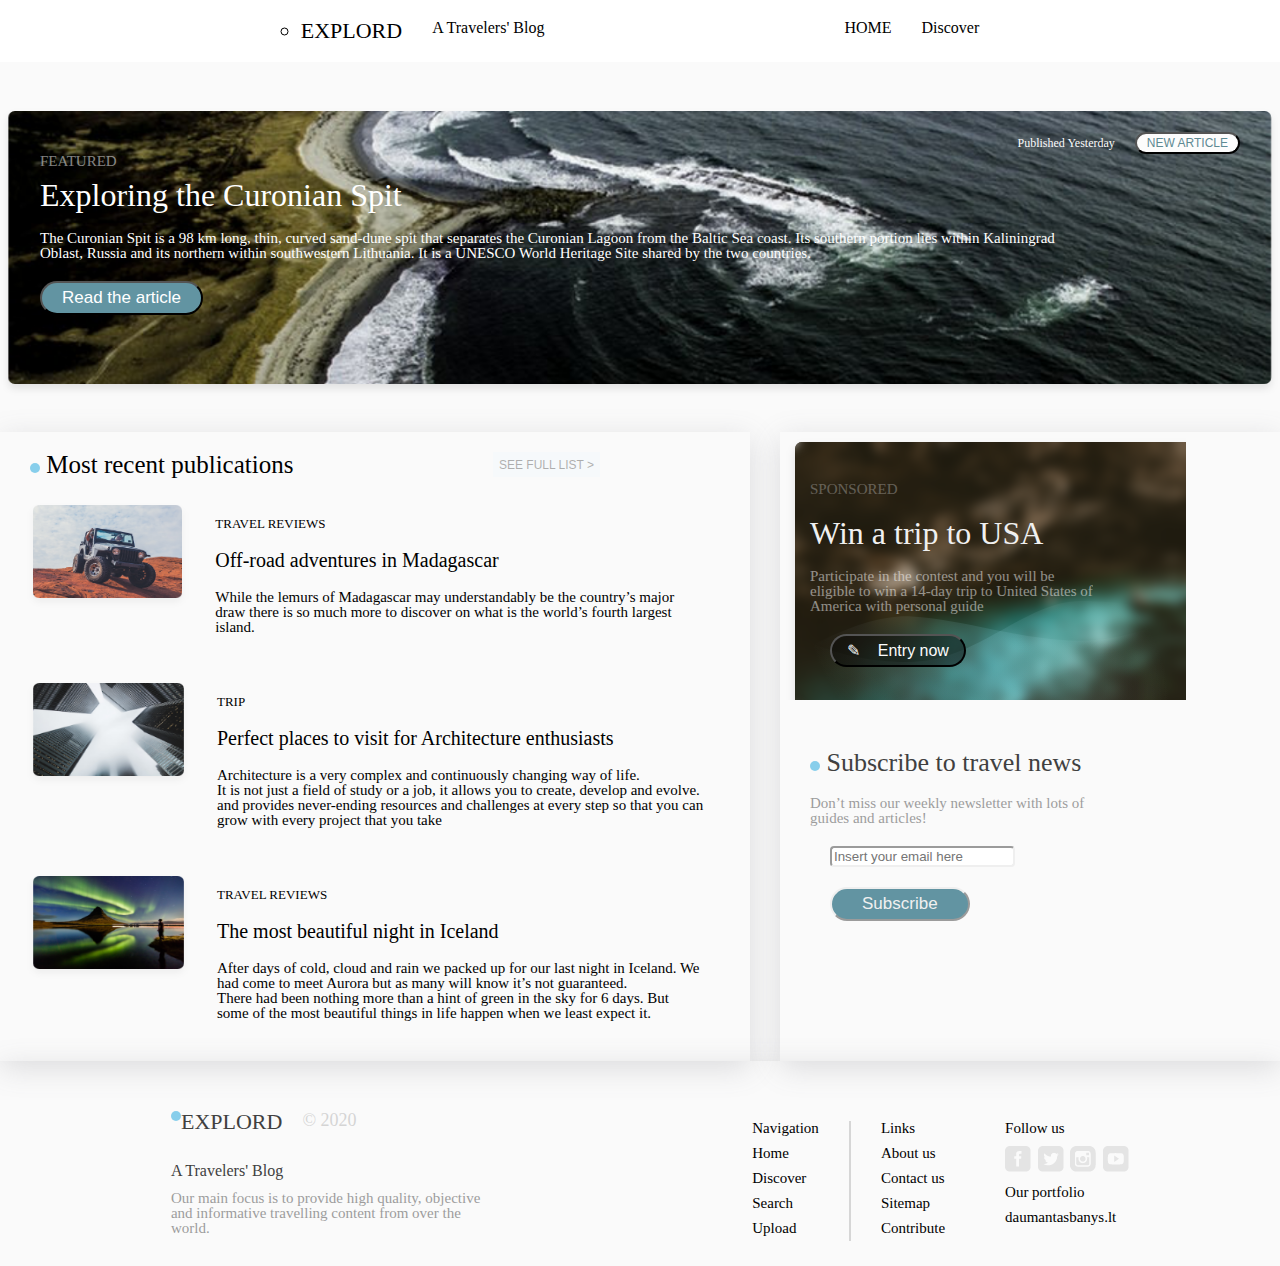
<file: index.html>
<!DOCTYPE html>
<html lang="en">
<head>
    <meta charset="UTF-8">
    <meta http-equiv="X-UA-Compatible" content="IE=edge">
    <meta name="viewport" content="width=device-width, initial-scale=1.0">
    <link rel="stylesheet" href="./css/reset.css">
    <link rel="stylesheet" href="./css/style.css">
    <title>Document</title>
</head>
<body>
     <div class="container">
         <header>
            <nav class="header1">
                <ul>
                    <li class="bullet">EXPLORD</li>
                    <li class="second">A Travelers' Blog</li>
                    <li class="third">HOME</li>
                    <a href="./third.html"> <li class="fourth">Discover</li></a>
                </ul>
            </nav>
         </header>
         <section class="first-section">
                <div class="inline1">
                        <p class="published">Published Yesterday</p>
                        <button class="split"> NEW ARTICLE</button>  
                </div>
                <div class="front-section">
                        <p class="featured">FEATURED</p>
                        <h2 class="explore-spit">Exploring the Curonian Spit</h2>
                        <p class="info">The Curonian Spit is a 98 km long, thin, curved sand-dune spit that separates the Curonian Lagoon from the Baltic Sea coast. Its southern portion lies within Kaliningrad <br>Oblast, Russia and its northern within southwestern Lithuania. It is a UNESCO World Heritage Site shared by the two countries.</p>
                        <a href="./second.html"> <button class="read"> Read the article</button></a>
                </div>
        </section>
        <section class="section3">
            <div class="first-block"> 
                <div class="navbar1">
                    <h2 class="recent-publications"> <div class="dot"></div> Most recent publications</h2>
                    <button class="full-list">SEE FULL LIST ></button>
                </div>
                <div class="auto1">
                    <img class="car1" src="./automobile.png" alt="">
                    <div class="reviewss"> 
                        <p class="reviewss1">TRAVEL REVIEWS</p>
                    <h2 class="title">Off-road adventures in Madagascar</h2>
                    <p class="paragraph2">While the lemurs of Madagascar may understandably be the country’s major <br>draw there is so much more to discover on what is the world’s fourth largest island.</p> </div>
                </div>
                <div class="skyscrapper1">
                    <img class="skyscrapper11" src="./skyscraper.png" alt="">
                    <div class="skyscrappers"> 
                        <p class="reviewss1">TRIP</p>
                        <h2 class="title">Perfect places to visit for Architecture enthusiasts</h2>
                        <p class="paragraph2">Architecture is a very complex and continuously changing way of life.<br> It is not just a field of study or a job, it allows you to create, develop and evolve.<br>
                            and provides never-ending resources and challenges at every step so that you can<br> grow with every project that you take</p> </div>
                </div>
                <div class="more-style">
                    <button class="more-style1"> SEE MORE</button>
                </div>
                <div class="sky1">
                    <img class="skyy" src="./sky.png" alt="">
                    <div class="sky3">
                        <p class="reviewss1">TRAVEL REVIEWS</p>
                        <h2 class="title">The most beautiful night in Iceland</h2>
                        <p class="paragraph2">After days of cold, cloud and rain we packed up for our last night in Iceland. We <br>had come to meet Aurora but as many will know it’s not guaranteed. <br>
                            There had been nothing more than a hint of green in the sky for 6 days. But<br> some of the most beautiful things in life happen when we least expect it. </p>
                    </div>
                </div>
            </div>
            <div class="second-block">
                <div class="trip-to-usa" >
                    <div class="sponsored1">
                        <p class="spons1">SPONSORED</p>
                    <h2 class="win1"> Win a trip to USA</h2>
                    <p class="participate">Participate in the contest and you will be <br>eligible to win a 14-day trip to United States of <br>America with personal guide</p>
                    <input class="button-entry" type="button" value="&#9998    Entry now"> </div>
                </div>
                <div class="subscribe1">
                    <h2 class="subs4trvl"><div class="dot"></div> Subscribe to travel news</h2>
                    <p class="dont-miss"> Don’t miss our weekly newsletter with lots of <br>guides and articles!</p>
                    <input type="email" id="email" name="email" placeholder="Insert your email here">
                        <input type="submit" value="Subscribe" class="subsc-button">
                </div>
            </div>
        </section>
        <footer>
            <div class="foot1">
                <ul class="foot-list1">
                    <li class="bullet2"> <div class="dot">  </div>  EXPLORD <p class="c">&copy 2020</p></li>
                    <li class="travelers-blog">A Travelers' Blog</li>
                    <li class="main-focus">Our main focus is to provide high quality, objective <br>and informative travelling content from over the <br>world.</li>
                </ul>
            </div>
            <div class="part2">
                <div>
                    <ul class="foot-list2">
                        <li>Navigation</li>
                        <li>Home</li>
                        <li>Discover</li>
                        <li>Search</li>
                        <li>Upload</li>
                    </ul>
                </div>
                <div class="vl"></div>
                <div>
                    <ul class="foot-list3">
                        <li>Links</li>
                        <li>About us</li>
                        <li>Contact us</li>
                        <li>Sitemap</li>
                        <li>Contribute</li>
                    </ul>
                </div>
                <div>
                    <ul class="foot-list4">
                        <li>Follow us</li>
                        <img src="./icons.png" alt="">
                        <li>Our portfolio</li>
                        <li>daumantasbanys.lt</li>
                    </ul>
                </div>
            </div>
        </footer>
    </div>
</body>
</html>
</file>
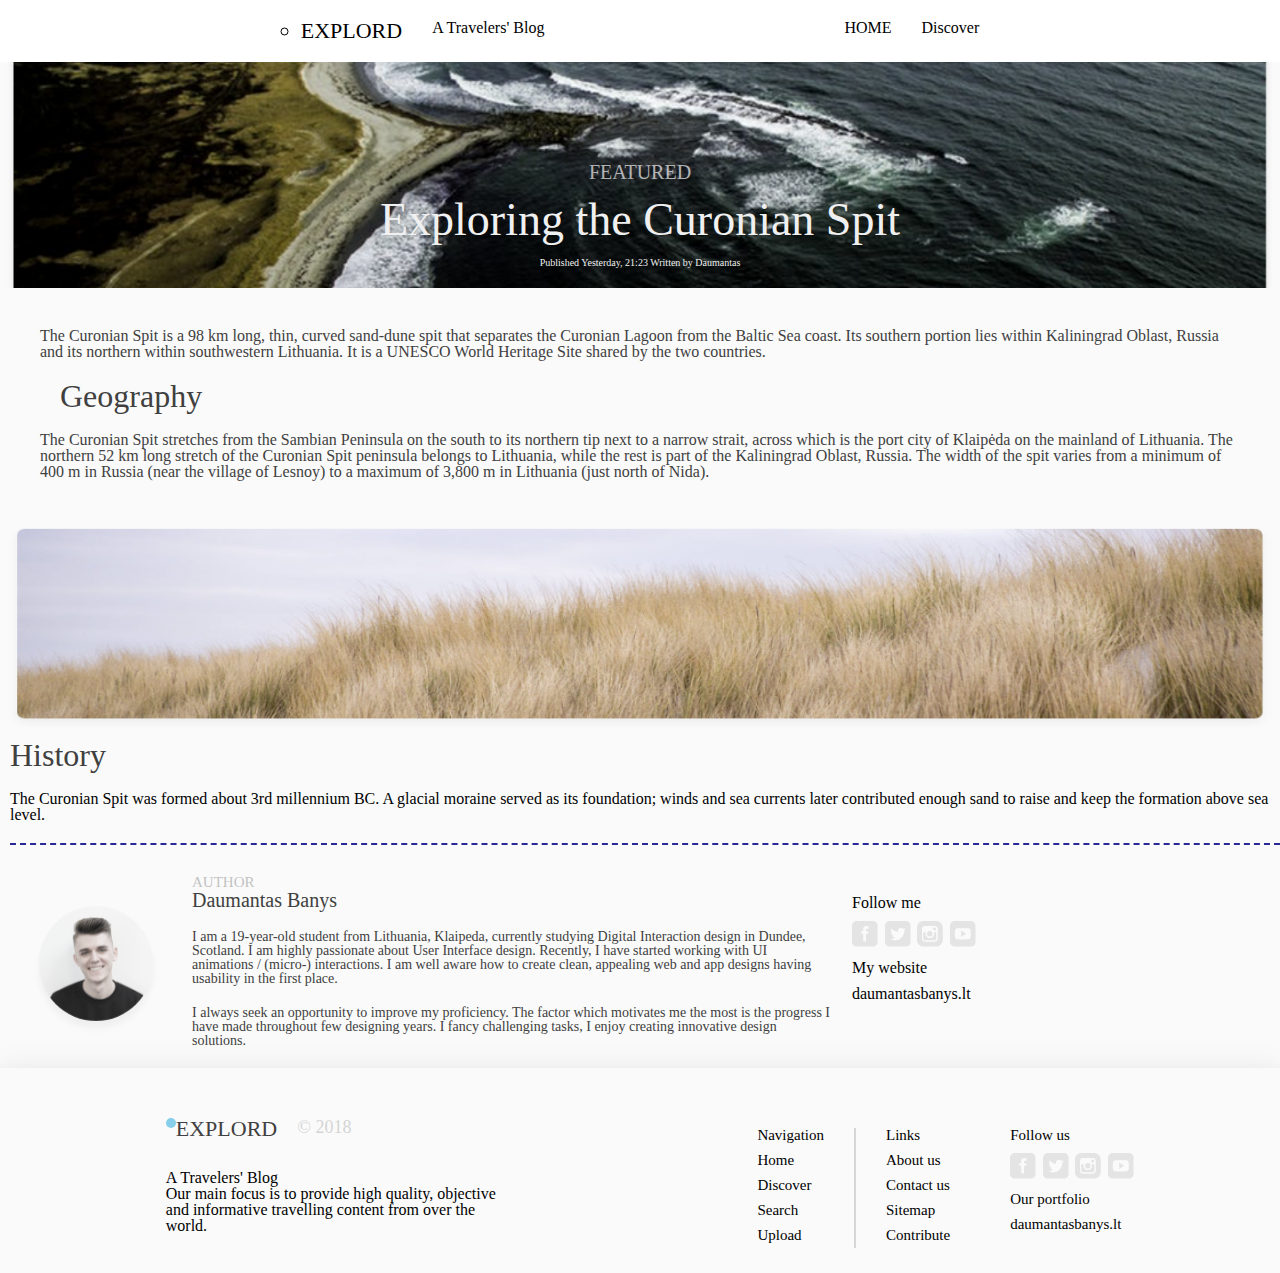
<file: second.html>
<!DOCTYPE html>
<html lang="en">
<head>
    <meta charset="UTF-8">
    <meta http-equiv="X-UA-Compatible" content="IE=edge">
    <meta name="viewport" content="width=device-width, initial-scale=1.0">
    <link rel="stylesheet" href="./css/reset.css">
    <link rel="stylesheet" href="./css/style.css">
    <title>Document</title>
</head>
<body>
    <div class="second-tab">
        <header>
            <nav class="header1">
                <ul>
                    <a href="./index.html">
                        <li class="bullet">EXPLORD</li>
                    </a>
                    <li class="second">A Travelers' Blog</li>
                    <li class="third">HOME</li>
                    <a href="./third.html"> <li class="fourth">Discover</li></a>
                </ul>
            </nav>
         </header>
         <div class="background-curonian">
            <div class="on-the-back">
                <p class="featured-style"> FEATURED</p>
                <h1 class="exploring-style">Exploring the Curonian Spit</h1>
                <p class="published-style">Published Yesterday, 21:23     Written by Daumantas</p>
            </div>
         </div>
         <div class="info1">
            <p class="km98">The Curonian Spit is a 98 km long, thin, curved sand-dune spit that separates the Curonian Lagoon from the Baltic Sea coast. Its southern portion lies within Kaliningrad Oblast, Russia and its northern within southwestern Lithuania. It is a UNESCO World Heritage Site shared by the two countries.</p>
            <h2 class="Geography">Geography</h2>
            <p class="stretches">The Curonian Spit stretches from the Sambian Peninsula on the south to its northern tip next to a narrow strait, across which is the port city of Klaipėda on the mainland of Lithuania. The northern 52 km long stretch of the Curonian Spit peninsula belongs to Lithuania, while the rest is part of the Kaliningrad Oblast, Russia. The width of the spit varies from a minimum of 400 m in Russia (near the village of Lesnoy) to a maximum of 3,800 m in Lithuania (just north of Nida).</p>
         </div>
         <img class="grass" src="./grass.png" alt="">
         <div class="history">
            <h2>History</h2>
            <p>The Curonian Spit was formed about 3rd millennium BC. A glacial moraine served as its foundation; winds and sea currents later contributed enough sand to raise and keep the formation above sea level.
            </p>
         </div>
         <div class="personal-account">
            <img class="man-img" src="./man.png" alt="">
            <div class="author">
                <p class="author-style">AUTHOR</p>
                <h2>Daumantas Banys</h2>
                <p class="old-style">I am a 19-year-old student from Lithuania, Klaipeda, currently studying Digital Interaction design in Dundee, Scotland.
                    I am highly passionate about User Interface design. Recently, I have started working with UI animations / (micro-) interactions. I am well aware how to create clean, appealing web and app designs having usability in the first place. </p>
                    <p class="old-style">
                    I always seek an opportunity to improve my proficiency. The factor which motivates me the most is the progress I have made throughout few designing years. I fancy challenging tasks, I enjoy creating innovative design solutions.</p>
            </div>
            <div>
                <ul class="follow-me">
                    <li>Follow me</li>
                    <img src="./icons.png" alt="">
                    <li>My website</li>
                    <li>daumantasbanys.lt</li>
                </ul>
            </div>
         </div>
         <footer>
            <div class="foot1">
                <ul class="foot-list1">
                    <li class="bullet2"><div class="dot"> </div>  EXPLORD <p class="c">&copy 2018</p></li>
                    <li>A Travelers' Blog</li>
                    <li>Our main focus is to provide high quality, objective <br>and informative travelling content from over the <br>world.</li>
                </ul>
            </div>
            <div class="part2">
                <div>
                    <ul class="foot-list2">
                        <li>Navigation</li>
                        <li>Home</li>
                        <li>Discover</li>
                        <li>Search</li>
                        <li>Upload</li>
                    </ul>
                </div>
                <div class="vl"></div>
                <div>
                    <ul class="foot-list3">
                        <li>Links</li>
                        <li>About us</li>
                        <li>Contact us</li>
                        <li>Sitemap</li>
                        <li>Contribute</li>
                    </ul>
                </div>
                <div>
                    <ul class="foot-list4">
                        <li>Follow us</li>
                        <img src="./icons.png" alt="">
                        <li>Our portfolio</li>
                        <li>daumantasbanys.lt</li>
                    </ul>
                </div>
            </div>
        </footer>
    </div>
</body>
</html>
</file>
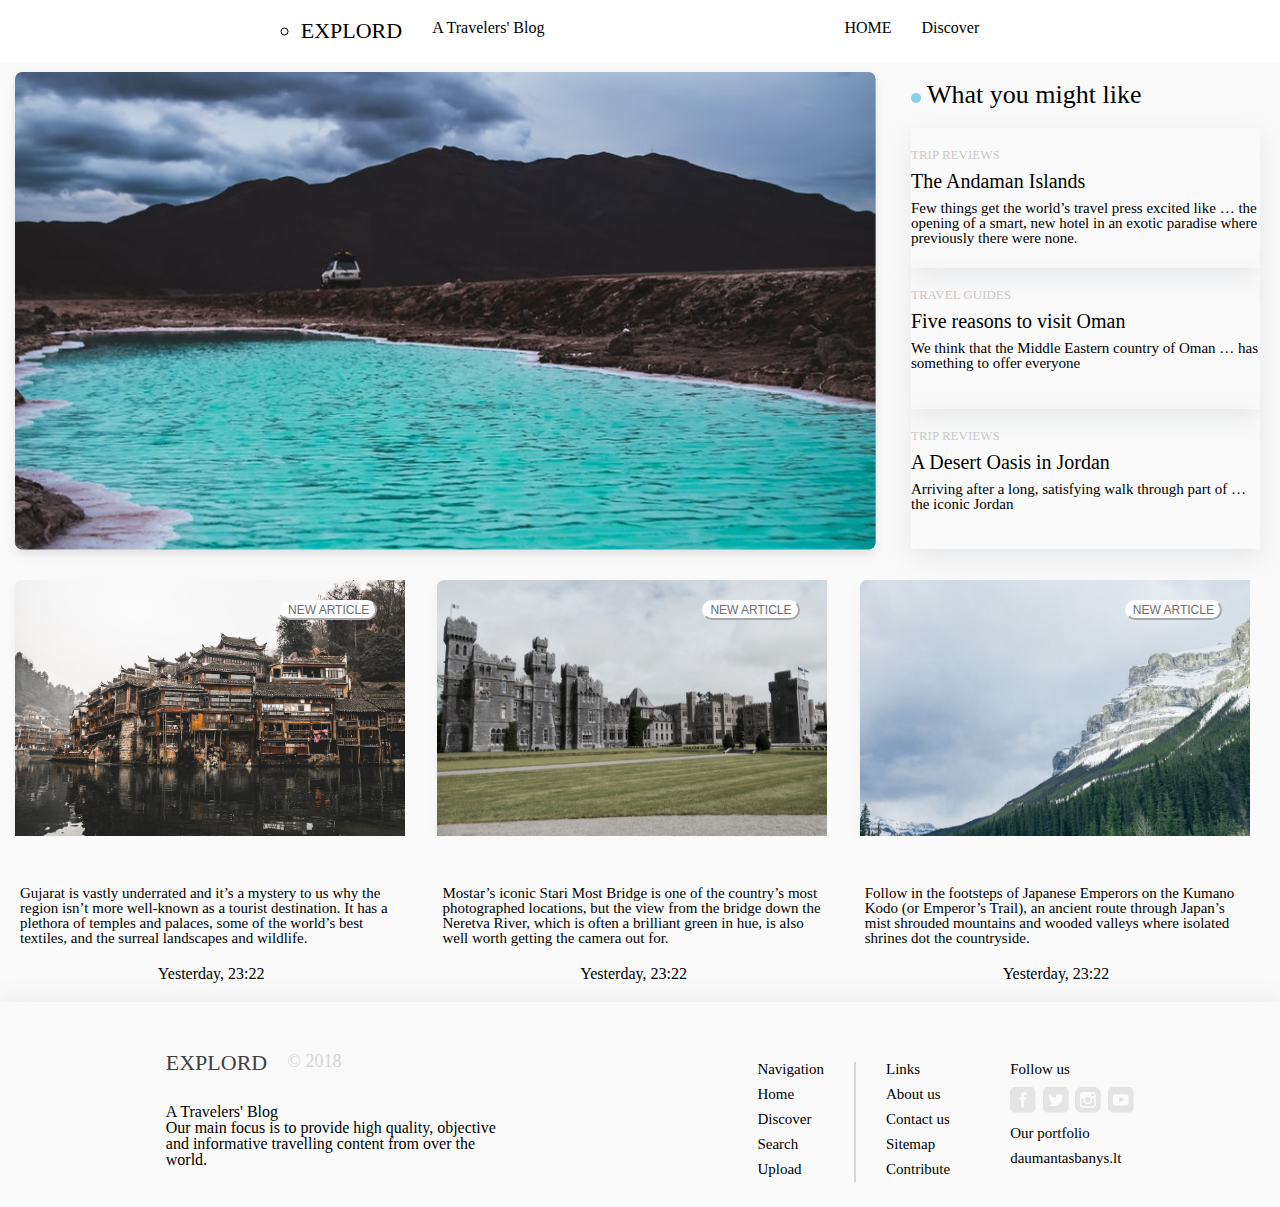
<file: third.html>
<!DOCTYPE html>
<html lang="en">
<head>
    <meta charset="UTF-8">
    <meta http-equiv="X-UA-Compatible" content="IE=edge">
    <meta name="viewport" content="width=device-width, initial-scale=1.0">
    <link rel="stylesheet" href="./css/reset.css">
    <link rel="stylesheet" href="./css/style.css">
    <title>Document</title>
</head>
<body>
    <div class="third-tab">
        <header>
            <nav class="header1">
                <ul>
                    <a href="./index.html">
                        <li class="bullet">EXPLORD</li>
                    </a>
                    <li class="second">A Travelers' Blog</li>
                    <li class="third">HOME</li>
                    <a href="./third.html"> <li class="fourth">Discover</li></a>
                </ul>
            </nav>
         </header>
         <div class="discover">
            <img class="sea-img" src="./seaside.png" alt="">
            <div class="might-like">
                <div class="like"> <div class="dot"> </div> What you might like</div>
                <div class="trip-reviews">
                    <p class="trip-style">TRIP REVIEWS</p>
                    <h2 class="andaman-style">The Andaman Islands</h2>
                    <p class="things-style">Few things get the world’s travel press excited like …
                        the opening of a smart, new hotel in an exotic paradise where previously there were none. </p>
                </div>
                <div class="guides">
                    <p class="trip-style">TRAVEL GUIDES</p>
                    <h2 class="andaman-style">Five reasons to visit Oman</h2>
                    <p class="things-style">We think that the Middle Eastern country of Oman … has something to offer everyone</p>
                </div>
                <div class="trip-reviews">
                    <p class="trip-style">TRIP REVIEWS</p>
                    <h2 class="andaman-style">A Desert Oasis in Jordan</h2>
                    <p class="things-style">Arriving after a long, satisfying walk through part of … the iconic Jordan</p>
                </div>
            </div>
         </div>
         <div class="assort">
            <div class="gujarat-both">
                <div class="gujarat">
                    <button class="new-article">NEW ARTICLE</button>
                </div>
                    <p class="tag-style">Gujarat is vastly underrated and it’s a mystery to us why the region isn’t more well-known as a tourist destination. It has a plethora of temples and palaces, some of the world’s best textiles, and the surreal landscapes and wildlife.
                    </p>
                    <p class="yesterday">Yesterday, 23:22</p>
            </div>
            <div class="mostar-both">
                <div class="mostar">
                    <button class="new-article">NEW ARTICLE</button>
                </div>
                <p class="tag-style">Mostar’s iconic Stari Most Bridge is one of the country’s most photographed locations, but the view from the bridge down the Neretva River, which is often a brilliant green in hue, is also well worth getting the camera out for.</p>
                <p class="yesterday">Yesterday, 23:22</p>
            </div>
            <div class="japanese-both">
                <div class="japanese">
                    <button class="new-article">NEW ARTICLE</button>
                </div>
                <p class="tag-style">Follow in the footsteps of Japanese Emperors on the Kumano Kodo (or Emperor’s Trail), an ancient route through Japan’s mist shrouded mountains and wooded valleys where isolated shrines dot the countryside.</p>
                <p class="yesterday">Yesterday, 23:22</p>
            </div>
         </div>
         <footer>
            <div class="foot1">
                <ul class="foot-list1">
                    <li class="bullet2">EXPLORD <p class="c">&copy 2018</p></li>
                    <li>A Travelers' Blog</li>
                    <li>Our main focus is to provide high quality, objective <br>and informative travelling content from over the <br>world.</li>
                </ul>
            </div>
            <div class="part2">
                <div>
                    <ul class="foot-list2">
                        <li>Navigation</li>
                        <li>Home</li>
                        <li>Discover</li>
                        <li>Search</li>
                        <li>Upload</li>
                    </ul>
                </div>
                <div class="vl"></div>
                <div>
                    <ul class="foot-list3">
                        <li>Links</li>
                        <li>About us</li>
                        <li>Contact us</li>
                        <li>Sitemap</li>
                        <li>Contribute</li>
                    </ul>
                </div>
                <div>
                    <ul class="foot-list4">
                        <li>Follow us</li>
                        <img src="./icons.png" alt="">
                        <li>Our portfolio</li>
                        <li>daumantasbanys.lt</li>
                    </ul>
                </div>
            </div>
        </footer>
    </div>
</body>
</html>
</file>
<file: css/style.css>
body {
    background-color:#FAFAFA;
}
.container, .second-tab, .third-tab {
    max-width: 1920px;
    width:100%;
    margin:0 auto;
    font-family: 'Courgette', cursive;
}
header {
    display: flex;
    justify-content: center;
    padding-bottom: 20px;
    background-color: white;
}
.header1 {
    margin-top: 20px;
}
.bullet {
    list-style-type:circle;
    margin-right: 30px;
    font-size:22px;
}
.second {
    margin-right: 300px;
    font: medium;
}
.first-section {
    width:100%;
    display:flex;
    height:300px;
    background-image: url(../bachground1.png);
    background-size: cover;
    background-position: center;
    border-radius: 5px;
    padding: 30px 40px;
    flex-direction: column;
    margin-top:40px;
     animation:change-height;
     animation-duration: 0.5s;
     overflow: hidden;
}
.third {
    margin-right: 30px;
    font-weight: 50% bold;
}
.fourth {
    font:lighter;
}
.front-section {
    color:white;
}
.featured {
    font-size: 15px;
    opacity: 0.5;
    margin-bottom: 10px;
    font:medium;
}
.explore-spit {
    font-size: 32px;
    font-weight:50% bold;
}
.info {
    font-size: 15px;
    margin-top:20px;
}
.read {
    border-radius: 22px;
    background-color: rgb(98, 148, 162);
    padding: 5px 20px;
    margin-top: 20px;
    font: medium;
    font-size: 17px;
    color:white;
}
.published {
    font-size: 12px;
    color:rgb(251,251,251);
}
ul {
    display: flex;

}
.inline1 {
    display: flex;
    color:white;
    align-items: center;
    align-self: flex-end;
}
.more-style {
    display: none;
}
.more-style1 {
    border-radius: 22px;
    padding: 20px;
}
.dot {
    border-radius: 50%;
    background-color:skyblue;
    display: inline-block;
    width:10px;
    height:10px;
}
.more-style1 {
    border-radius: 22px;
    padding: 10px 15px;
}

.split {
    margin-left:20px;
    border-radius: 22px;
    color:rgb(94, 138, 147);
    background-color:rgb(252, 252, 252) ;
    padding: 2px 10px;
    font-size: 12px;
    font:bold;
}
.recent {
    font-size: 40px;
}
.full {
    font-size: 10px;
}
.foot-list1 {
    margin-top:20px;
    display: block;
    margin-left:20px;
    padding-top: 30px;
    padding-left:30px;
}
footer {
    box-shadow: rgba(100, 100, 111, 0.2) 0px 7px 29px 0px;
    display: flex;
    justify-content: space-around;
}


.section3 {
    width:100%;
    display: flex;
    margin-top:30px;
    gap: 30px;
}
.navbar1 {
    display: flex;
    justify-content: space-between;
    width:80%;
    padding-top: 20px;
    padding-left: 30px;
}
.recent-publications {
    font-size: 25px;
    font:medium;
}
.full-list {
    border: none;
    background-color: aliceblue;
    font-size: 12px;
    font-weight: 50% bold;
    opacity: 0.3;
}
.first-block {
    width:60%;
    box-shadow: rgba(100, 100, 111, 0.2) 0px 7px 29px 0px;
}
.car1, .skyscrapper11, .skyy {
    width:177px;
    height:117px;
}
.auto1, .skyscrapper1, .sky1 {
    display: flex;
    margin:20px;
}
.reviewss1 {
    font-size: 13px;
    font:medium;
}
.title {
    font-size: 20px;
    font-weight:50% bold;
    margin:20px 0;
}
.paragraph2 {
    font-size: 15px;
    font:lighter;
}
.reviewss, .skyscrappers, .sky3 {
    display: block;
    margin:20px;

}
.second-block {
    width:40%;
    box-shadow: rgba(100, 100, 111, 0.2) 0px 7px 29px 0px;
}
.trip-to-usa{
    background-image: url("..//background2.png");
    width:406px;
    height: 268px;
}
.sponsored1 {
    padding-top: 50px;
    padding-left:30px;
}
.spons1  {
    font-size: 15px;
    font:medium;
    opacity: 0.3;
    color:rgb(240, 240, 240);
}
.win1 {
    font-size: 32px;
    font-weight: 50% bold;
    color:rgb(240, 240, 240);
    margin:20px 0;
}
.participate {
    font-size: 15px;
    font:lighter;
    opacity: 0.5;
    color:rgb(252, 252, 252);
}
.button-entry {
    border-radius: 22px;
    background-color:rgb(1, 0, 2, 0.4);
    margin-left: 20px;
    margin-top:20px;
    font-size: 16px;
    color:rgb(252, 252, 252);
    padding: 5px 15px;

}
.subs4trvl {
    font-size: 26px;
    font:medium;
    color:rgb(64, 64, 64);
}
.dont-miss {
    font-size: 15px;
    font:lighter;
    margin:20px 0;
    color:rgb(64, 64, 64);
    opacity: 0.5;
}
#email {
    margin-left:20px;
    border-radius: 4px;
    color:rgb(252, 252, 252);
    border-color: rgb(239, 239, 239);
}
.subsc-button {
    border-radius:22px;
    background-color: rgb(98,148,162);
    display: block;
    margin-left:20px;
    margin-top:20px;
    padding: 5px 30px;
    color: rgb(240, 240, 240);
    font-size: 17px;
    font:medium;
    border-color: rgb(239, 239, 239);
}
.subscribe1 {
    margin-top:50px;
    margin-left:30px;
}
.bullet2 {
    display: flex;
    list-style-type:circle;
    margin-bottom: 30px;
    color:rgb(64, 64, 64);
    font-size: 22px;
}
.c {
    margin-left:20px;
    font-size: 18px;
    font:lighter;
    opacity: 0.2;
    color:rgb(64, 64, 64);
}
.travelers-blog {
    margin:12px 0;
    font-size: 16px;
    font:medium;
    color:rgb(64, 64, 64);
}
.main-focus {
    font-size: 15px;
    font:lighter;
    opacity: 0.5;
    color:rgb(64, 64, 64);
}
.foot-list2, .foot-list3, .foot-list4 {
    display: block;
    margin:30px;
    font-size: 15px;
}
.foot-list3 li , .foot-list2 li, .foot-list4 li{
    margin: 10px 0;
}
.part2 {
    display: flex;
    margin-top:30px;
}
.vl {
    border-left: 2px solid rgb(131, 134, 131);
     height: 120px;
     opacity: 0.3;
     margin-top:30px;
}




.background-curonian {
    background-image: url(../bachground1.png);
    background-position: center;
    background-size: cover;
    padding-bottom: 20px;
    animation:change-height;
     animation-duration: 0.5s;
     overflow: hidden;
}
.featured-style {
    text-align: center;
    font-size: 20px;
    font:medium;
    opacity: 0.7;
    color:rgb(240, 240, 240);
}
.exploring-style {
    font-size: 46px;
    font-weight: 50% bold;
    color:rgb(240, 240, 240);
    margin:15px 0;
    text-align: center;
}
.published-style {
    font-size: 10px;
    color:rgb(240, 240, 240);
    text-align: center;
}
.on-the-back {
    padding-top:100px;
}
.info1 {
    margin:20px;
    padding:20px;
}
.km98 {
    font-size: 16px;
    color:rgb(64, 64, 64);
}
.Geography {
    margin:20px;
    font-size: 30px;
    font-size: 32px;
    font-weight: 50% bold;
    color:rgb(64, 64, 64);
}
.stretches {
    font-size: 16px;
    color:rgb(64, 64, 64);
}
.grass {
    width:1090px;
    height:216px;
    width:100%;
}
.history h2  {
    font-size: 25px;
    margin-bottom: 20px;
    font-size: 32px;
    font-weight: 50% bold;
    color: rgb(64, 64, 64);
}
.history {
    padding-bottom: 20px;
    border-bottom: 2px dashed rgb(40, 40, 150);
    margin-left:10px;
}
.personal-account {
    display: flex;
    margin-top:30px;
}
.man-img {
    margin:30px;
}
.author {
    width:50%;
}
.author-style {
    color:rgb(64, 64, 64);
    font-size: 15px;
    font:medium;
    opacity: 0.3;
}
.author h2 {
    font-size: 20px;
    font-weight: 50% bold;
    color:rgb(64, 64, 64);
}
.old-style {
    margin:20px 0;
    font-size: 14px;
    color:rgb(64, 64, 64);
}
.follow-me {
    display: block;
    margin:20px;
}
.follow-me li {
    margin: 10px 0;
    font-size: 16px;
}
.discover {
    display: flex;
}
.like {
    font-size: 26px;
    margin-bottom: 20px;
    font:medium;
}
.trip-style {
    font-size: 13px;
    font:medium;
    opacity: 0.2;
    padding-top: 20px;
}
.andaman-style {
    font-size: 20px;
    font-weight: 50% bold;
    margin:10px 0;
}
.things-style {
    font-size: 15px;
    font:lighter;
}
.trip-reviews {
    height:30%;
    box-shadow: rgba(149, 157, 165, 0.2) 0px 8px 24px;
}
.sea-img {
    width:70%;
}
.might-like {
    width:30%;
    margin:20px;
    
}
.guides {
    height:30%;
    box-shadow: rgba(149, 157, 165, 0.2) 0px 8px 24px;
}
.assort {
    display: flex;
    width:100%;
}
.gujarat {
    background-image: url(..//gujarat.png);
    width:405px;
    height:266px;
}
.new-article {
    margin-top:30px;
    margin-left:280px;
    border-radius: 22px;
    color: rgb(111,111,111);
    background-color: rgb(252, 252, 252);
    border-color: rgb(252   252 252);
    font-size: 12px;
    font:bold;
}
.tag-style {
    font-size: 15px;
    font:lighter;
    padding:20px;
    padding-top:50px;
}
.yesterday {
    text-align:center;
    padding-bottom: 20px;
}
.gujarat-both, .mostar-both, .japanese-both{
    display: block;
    width:33%;
    flex-wrap: wrap;
}
.mostar {
    background-image: url(..//mostar.png);
    width:405px;
    height:266px;
}
.japanese {
    background-image: url(..//japanese.png);
    width:405px;
    height:266px;
}

@keyframes change-height {
    0% {
        height:0px;
    }
    25% {
        height:50px;
    }
    75% {
        height:100px;
    }
    100% {
        height:300px;
    }
}

@media (max-width:480px) {
    .header1 li {
        margin:5px 10px;
    }
    .background1 {
        display: block;
        flex-wrap: wrap;
    }
    .second{
        display: none;
    }
    .bullet {
        font-size: 18px;
        list-style-type: none;
    }
    .first-section {
        flex-wrap: wrap;
    }
    .info {
        display: none;
    }
    .inline1 {
        display: none;
    }
    .section3 {
        flex-wrap: wrap;
    }
    .auto1, .skyscrapper1, .sky1 {
        display: block;
    }
    .sponsored1{
        display: block;
    }
    .first-block {
        width:100%;
    }
    .sky1 {
        display: none;
    }
    .second-block {
        display: block;
        width:100%;

    }
    .subscribe1 {
        display: none;
    }
    .foot1 {
        display: none;
    }
    .more-style {
        display: flex;
        justify-content: center;
        padding-bottom: 20px;
    }
    .man-img {
        width:100px;
        height:100px;
    }
    .author{
        display: none;
    }
    .personal-account {
        justify-content: center;
    }
    .discover {
        display: block;
    }
    .sea-img {
        width:100%;
    }
    .might-like {
        width:100%;
        flex-wrap: wrap;
    }
    .like {
        padding-left:100px;
    }
    .things-style {
        padding-bottom: 10px;
    }
    .assort {
        display: block;
    }
    .tag-style, .yesterday {
        width:100%;
    }
    .gujarat-both, .mostar-both{
        display: flex;
        width:100%;
        justify-content: center;
    }
    .japanese-both {
        display: none;
    }
}
</file>
